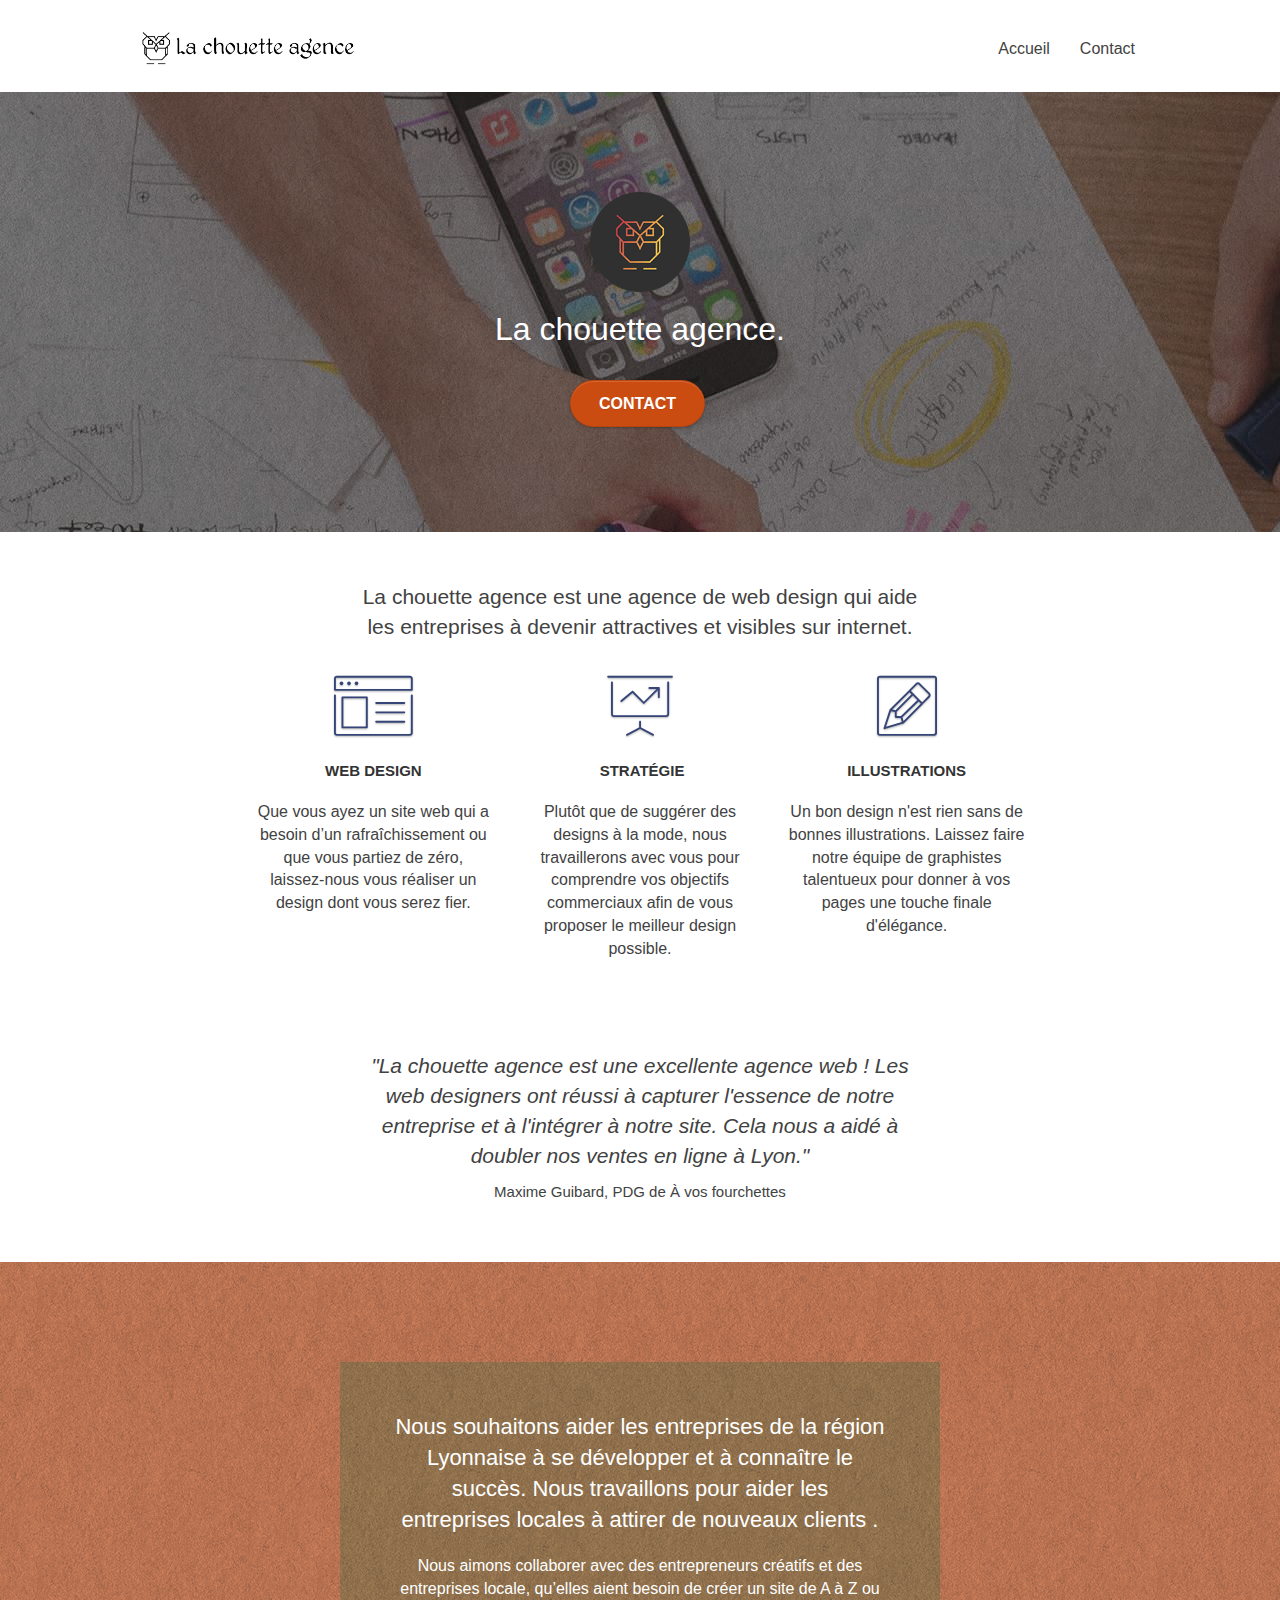
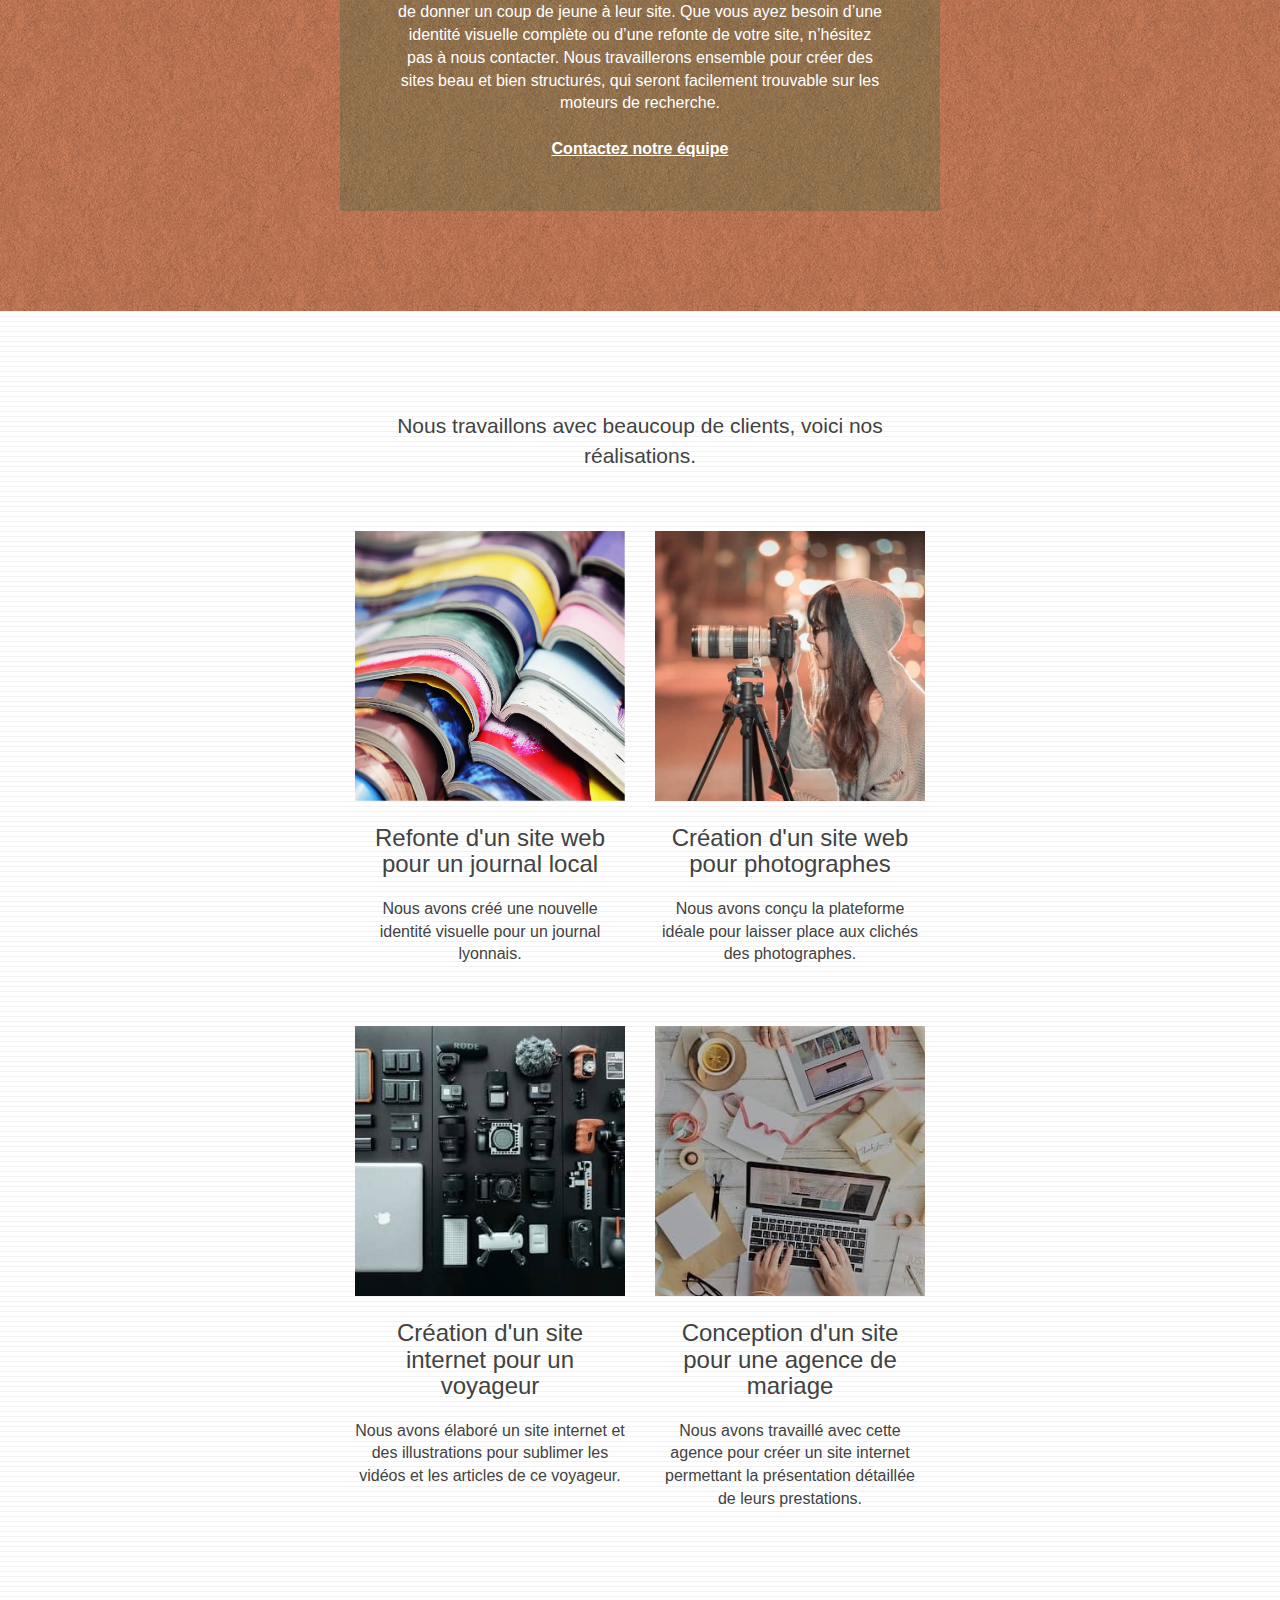
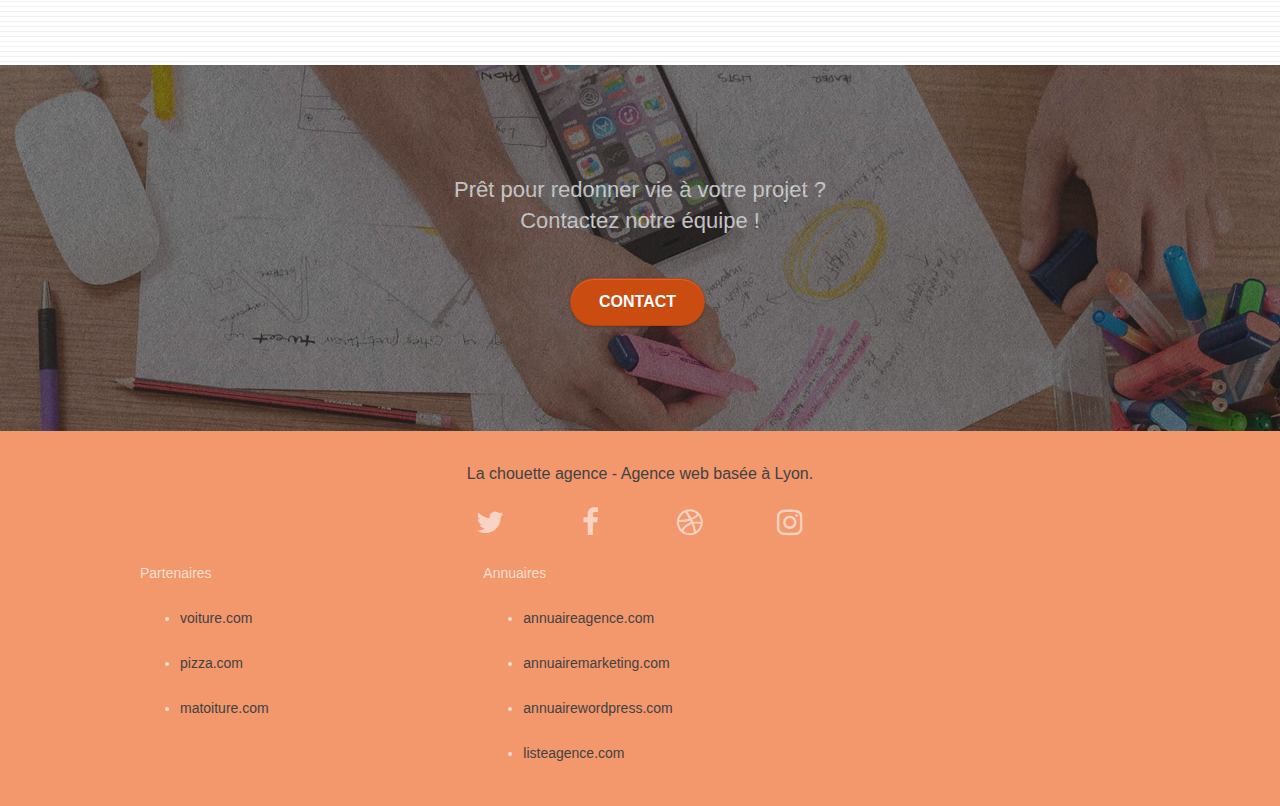
<file: index.html>
<!doctype html>
<html lang="fr">
<head>
    <meta charset="utf-8">
    <meta name="description" content="La chouette agence aide votre entreprise à devenir visible et attractive sur le Web">
	<meta name="robots" content="index, follow">
    <meta name="viewport" content="width=device-width, initial-scale=1.0, viewport-fit=cover">
    <link rel="shortcut icon" type="image/png" href="favicon.jpg">
    
	<link rel="stylesheet" type="text/css" href="./css/bootstrap.css">
	<link rel="stylesheet" type="text/css" href="style.css">
	<link rel="stylesheet" type="text/css" href="./css/font-awesome.css">
	<link rel="stylesheet" type="text/css" href="./css/et-line.css">
	
    
	<script src="./js/jquery-2.1.0.js"></script>
	<script src="./js/bootstrap.js"></script>
	<script src="./js/blocs.js" defer></script>
	<script src="./js/jquery.touchSwipe.js" defer></script>
	<script src="./js/gmaps.js" defer></script>

    <title>La chouette agence - Design web à Lyon</title>

    
<!-- Analytics -->

<!-- Global site tag (gtag.js) - Google Analytics -->
<script async src="https://www.googletagmanager.com/gtag/js?id=G-V321NCG3YS"></script>
<script>
  window.dataLayer = window.dataLayer || [];
  function gtag(){dataLayer.push(arguments);}
  gtag('js', new Date());

  gtag('config', 'G-V321NCG3YS');
</script> 

<!-- Analytics END -->
    
</head>
<body>
<!-- Principal conteneur -->
<div class="page-container">
    
<!-- bloc-0 -->
<div class="bloc bgc-white l-bloc " id="bloc-0">
	<div class="container bloc-sm">

		<nav class="navbar row">
			<div class="navbar-header">
				<a class="navbar-brand" href="index.html"><img src="img/la-chouette-agence.png" alt="Logo et bannière de la chouette agence" height="40" /></a>
				<button id="nav-toggle" type="button" class="ui-navbar-toggle navbar-toggle" data-toggle="collapse" data-target=".navbar-1">
					<span class="sr-only">Toggle navigation</span><span class="icon-bar"></span><span class="icon-bar"></span><span class="icon-bar"></span>
				</button>
			</div>
			<div class="collapse navbar-collapse navbar-1 special-dropdown-nav">
				<ul class="site-navigation nav navbar-nav">
					<li>
						<a href="index.html">Accueil</a>
					</li>
					<li>
						<a href="page2.html">Contact</a>
					</li>
				</ul>
			</div>
		</nav>
	</div>
</div>
<!-- bloc-0 END -->

<!-- bloc-1-presentation -->
<div class="bloc bgc-dark-slate-blue bg-banniere d-bloc bg-t-edge bloc-bg-texture texture-paper b-parallax" id="bloc-1-hero">
	<div class="container bloc-lg">
		<div class="row tight-width-whitespace">
			<div class="col-sm-12">
				<img src="img/logo.png" class="center-block image-resize-mode" width="100" alt="Logo de la chouette agence" />
				<h1 class="text-center hero-bloc-text tc-white ">
					La chouette agence.
				</h1>
				<div class="text-center">
					<a href="page2.html" class="btn btn-lg btn-clean btn-rd cta-hero btn-atomic-tangerine" id="cta-hero">Contact</a>
				</div>
			</div>
		</div>
	</div>
</div>
<!-- bloc-1-presentation END -->

<!-- bloc-2-services -->
<div class="bloc bgc-white l-bloc" id="bloc-2-services">
	<div class="container bloc-md">
		<div class="row">
			<div class="col-sm-12 text-center">
				<p class="bigger-text">La chouette agence est une agence de web design qui aide les entreprises à devenir attractives et visibles sur internet.</p>
			</div>
		</div>
		<div class="row voffset-lg med-width-whitespace">
			<div class="col-sm-4">
				<div class="text-center">
					<span class="et-icon-browser sm-shadow icon-dark-slate-blue icons icon-lg"></span>
				</div>
				<h2 class="mg-md text-center restructured-title">
					Web design
				</h2>
				<p class="text-center ">
					Que vous ayez un site web qui a besoin d&rsquo;un rafraîchissement ou que vous partiez de zéro, laissez-nous vous réaliser un design dont vous serez fier.
				</p>
			</div>
			<div class="col-sm-4">
				<div class="text-center">
					<span class="et-icon-presentation sm-shadow icon-dark-slate-blue icons icon-lg"></span>
				</div>
				<h2 class="mg-md text-center restructured-title">
					&nbsp;Stratégie
				</h2>
				<p class="text-center ">
					Plutôt que de suggérer des designs à la mode, nous travaillerons avec vous pour comprendre vos objectifs commerciaux afin de vous proposer le meilleur design possible.<br>
				</p>
			</div>
			<div class="col-sm-4">
				<div class="text-center">
					<span class="et-icon-edit sm-shadow icon-dark-slate-blue icons icon-lg"></span>
				</div>
				<h2 class="mg-md text-center restructured-title">
					Illustrations
				</h2>
				<p class="text-center ">
					Un bon design n'est rien sans de bonnes illustrations. Laissez faire notre équipe de graphistes talentueux pour donner à vos pages une touche finale d'élégance.
				</p>
			</div>
		</div>
		<div class="row voffset-lg voffset">
			<div class="col-xs-12 col-md-8 col-md-offset-2 text-center">
				<p class="bigger-text italic">"La chouette agence est une excellente agence web ! Les web designers ont réussi à capturer l'essence de notre entreprise et à l'intégrer à notre site. Cela nous a aidé à doubler nos ventes en ligne à Lyon."</p>
				<p class="smaller-text">Maxime Guibard, PDG de À vos fourchettes</p>
			</div>
		</div>
	</div>
</div>
<!-- bloc-2-services END -->

<!-- bloc-3-what-i-do -->
<div class="bloc tc-white bgc-atomic-tangerine bg-presentation d-bloc bloc-bg-texture texture-paper b-parallax" id="bloc-3-what-i-do">
	<div class="container bloc-lg">
		<div class="row tight-width-whitespace black-background">
			<div class="col-sm-12">
				<h2 class="mg-md text-center tc-white">
					Nous souhaitons aider les entreprises de la région Lyonnaise à se développer et à connaître le succès. Nous travaillons pour aider les entreprises locales à attirer de nouveaux clients .<br>
				</h2>
				<p class="text-center white">
					Nous aimons collaborer avec des entrepreneurs créatifs et des entreprises locale, qu’elles aient besoin de créer un site de A à Z ou de donner un coup de jeune à leur site. Que vous ayez besoin d’une identité visuelle complète ou d’une refonte de votre site, n’hésitez pas à nous contacter. Nous travaillerons ensemble pour créer des sites beau et bien structurés, qui seront facilement trouvable sur les moteurs de recherche. <br><br><a class="ltc-white bold-link" href="page2.html">Contactez notre équipe</a><br>
				</p>
			</div>
		</div>
	</div>
</div>
<!-- bloc-3-what-i-do END -->

<!-- bloc-4-portfolio -->
<div class="bloc bgc-white bg-lines-h2-bg bg-repeat l-bloc" id="bloc-4-portfolio">
	<div class="container bloc-lg">
		<div class="row">
			<div class="col-sm-12 text-center">
				<p class="bigger-text">Nous travaillons avec beaucoup de clients, voici nos réalisations.</p>
			</div>
		</div>
		<div class="row tight-width-whitespace portfolio-row">
			<div class="col-sm-6">
				<a href="#" data-lightbox="img/1.jpg" data-gallery-id="gallery-1" data-caption="Refonte d'un site web pour un journal local" data-frame="snapshot-lb"><img src="img/1.jpg" alt="illustration d'un site web journal" class="img-responsive portfolio-thumb" /></a>
				<h3 class="mg-md text-center">
					Refonte d'un site web pour un journal local
				</h3>
				<p class="text-center">
					Nous avons créé une nouvelle identité visuelle pour un journal lyonnais.
				</p>
			</div>
			<div class="col-sm-6">
				<a href="#" data-lightbox="img/2.jpg" data-gallery-id="gallery-1" data-caption="Création d'un site web pour photographes" data-frame="snapshot-lb"><img src="img/2.jpg" class="img-responsive portfolio-thumb" alt="illustration d'un site web pour photographes" /></a>
				<h3 class="mg-md text-center">
					Création d'un site web pour photographes
				</h3>
				<p class="text-center">
					Nous avons conçu la plateforme idéale pour laisser place aux clichés des photographes.
				</p>
			</div>
		</div>
		<div class="row tight-width-whitespace portfolio-row">
			<div class="col-sm-6">
				<a href="#" data-lightbox="img/3.jpg" data-gallery-id="gallery-1" data-caption="Création d'un site internet pour un voyageur" data-frame="snapshot-lb"><img src="img/3.jpg" class="img-responsive portfolio-thumb" alt="illustration d'un site web pour voyageur"/></a>
				<h3 class="mg-md text-center">
					Création d'un site internet pour un voyageur
				</h3>
				<p class="text-center">
					Nous avons élaboré un site internet et des illustrations pour sublimer les vidéos et les articles de ce voyageur.
				</p>
			</div>
			<div class="col-sm-6">
				<a href="#" data-lightbox="img/4.jpg" data-gallery-id="gallery-1" data-caption="Conception d'un site pour une agence de mariage" data-frame="snapshot-lb"><img src="img/4.jpg" class="img-responsive portfolio-thumb" alt="illustration d'un site web pour agence de mariage" /></a>
				<h3 class="mg-md text-center">
					Conception d'un site pour une agence de mariage
				</h3>
				<p class="text-center">
					Nous avons travaillé avec cette agence pour créer un site internet permettant la présentation détaillée de leurs prestations.
				</p>
			</div>
		</div>
	</div>
</div>
<!-- bloc-4-portfolio END -->

<!-- bloc-5-cta -->
<div class="bloc bgc-dark-slate-blue bg-banniere d-bloc bloc-bg-texture texture-paper" id="bloc-5-cta">
	<div class="container bloc-lg">
		<div class="row">
			<h2 class="mg-md text-center tc-white">
				Prêt pour redonner vie à votre projet ?<br>Contactez notre équipe !
			</h2>
			<div class="col-sm-12 text-center">
				<a href="page2.html" class="btn btn-atomic-tangerine btn-clean btn-rd btn-lg cta-hero">Contact</a>
			</div>
		</div>
	</div>
</div>
<!-- bloc-5-cta END -->

<!-- Footer - bloc-8 -->
<div class="bloc bgc-atomic-tangerine d-bloc" id="bloc-8">
	<div class="container bloc-sm">
		<div class="row">
			<div class="col-sm-12 higher-line-height ">
				<p class="text-center dark">
					La chouette agence - Agence web basée à Lyon.<br>
				</p>
				<div class="row row-no-gutters social">
					<div class="col-sm-3">
						<div class="text-center">
							<a class="social" href="index.html"><span class="fa fa-twitter icon-md"></span></a>
						</div>
					</div>
					<div class="col-sm-3">
						<div class="text-center">
							<a class="social" href="index.html"><span class="fa fa-facebook icon-md"></span></a>
						</div>
					</div>
					<div class="col-sm-3">
						<div class="text-center">
							<a class="social" href="index.html"><span class="fa fa-dribbble icon-md"></span></a>
						</div>
					</div>
					<div class="col-sm-3">
						<div class="text-center">
							<a class="social" href="index.html"><span class="fa fa-instagram icon-md"></span></a>
						</div>
					</div>
				</div>
				<div class="row">
					<div class="col-sm-4">
						Partenaires
							<ul>
								<li><a href="voiture.com">voiture.com</a></li>
								<li><a href="pizza.com">pizza.com</a></li>
								<li><a href="matoiture.com">matoiture.com</a></li>
							</ul>		
					</div>
					<div class="col-sm-4">
						Annuaires
						<ul>
							<li><a href="annuaireagence.com">annuaireagence.com</a></li>
							<li><a href="annuairemarketing.com">annuairemarketing.com</a></li>
							<li><a href="annuairewordpress.com">annuairewordpress.com</a></li>
							<li><a href="listeagence.com">listeagence.com</a></li>
						</ul>
					</div>
				</div>
			</div>
		</div>
	</div>
</div>
<!-- Footer - bloc-8 END -->

</div>
<!-- Principal conteneur END -->
    

</body>
</html>
</file>
<file: style.css>
body {
    margin: 0;
    padding: 0;
    background: #FFF;
    overflow-x: hidden;
    -webkit-font-smoothing: antialiased;
    -moz-osx-font-smoothing: grayscale;
}

a,
button {
    transition: all .3s ease-in-out;
    outline: none!important;
}

a:hover {
    text-decoration: none;
    cursor: pointer;
}

#page-loading-blocs-notifaction {
    position: fixed;
    top: 0;
    bottom: 0;
    width: 100%;
    z-index: 100000;
    background: #FFFFFF url("img/pageload-spinner.gif") no-repeat center center;
}

.bloc {
    width: 100%;
    clear: both;
    background: 50% 50% no-repeat;
    padding: 0 50px;
    -webkit-background-size: cover;
    -moz-background-size: cover;
    -o-background-size: cover;
    background-size: cover;
    position: relative;
}

.bloc .container {
    padding-left: 0;
    padding-right: 0;
}

.bloc-lg {
    padding: 100px 50px;
}

.bloc-md {
    padding: 50px;
}

.bloc-sm {
    padding: 20px 50px;
}

.bg-center,
.bg-l-edge,
.bg-r-edge,
.bg-t-edge,
.bg-b-edge,
.bg-tl-edge,
.bg-bl-edge,
.bg-tr-edge,
.bg-br-edge,
.bg-repeat {
    -webkit-background-size: auto!important;
    -moz-background-size: auto!important;
    -o-background-size: auto!important;
    background-size: auto!important;
}

.bg-repeat {
    background: repeat;
}

.bg-t-edge {
    background: top no-repeat;
}

.bloc-bg-texture::before {
    content: "";
    background-size: 2px 2px;
    position: absolute;
    top: 0;
    bottom: 0;
    left: 0;
    right: 0;
}

.texture-paper::before {
    background: url("img/texture-paper.png");
    background-size: 280px 280px;
}

.b-parallax {
    background-attachment: fixed;
}

.d-bloc {
    color: rgba(255, 255, 255, .7);
}

.d-bloc button:hover {
    color: rgba(255, 255, 255, .9);
}

.d-bloc .icon-round,
.d-bloc .icon-square,
.d-bloc .icon-rounded,
.d-bloc .icon-semi-rounded-a,
.d-bloc .icon-semi-rounded-b {
    border-color: rgba(255, 255, 255, .9);
}

.d-bloc .divider-h span {
    border-color: rgba(255, 255, 255, .2);
}

.d-bloc .a-btn,
.d-bloc .navbar a,
.d-bloc .navbar-brand,
.d-bloc a .icon-sm,
.d-bloc a .icon-md,
.d-bloc a .icon-lg,
.d-bloc a .icon-xl,
.d-bloc h1 a,
.d-bloc h2 a,
.d-bloc h3 a,
.d-bloc h4 a,
.d-bloc h5 a,
.d-bloc h6 a,
.d-bloc p a {
    color: rgba(255, 255, 255, .6);
}

.d-bloc .a-btn:hover,
.d-bloc .navbar a:hover,
.d-bloc .navbar-brand:hover,
.d-bloc a:hover .icon-sm,
.d-bloc a:hover .icon-md,
.d-bloc a:hover .icon-lg,
.d-bloc a:hover .icon-xl,
.d-bloc h1 a:hover,
.d-bloc h2 a:hover,
.d-bloc h3 a:hover,
.d-bloc h4 a:hover,
.d-bloc h5 a:hover,
.d-bloc h6 a:hover,
.d-bloc p a:hover {
    color: rgba(255, 255, 255, 1);
}

.d-bloc .navbar-toggle .icon-bar {
    background: rgba(255, 255, 255, 1);
}

.d-bloc .btn-wire,
.d-bloc .btn-wire:hover {
    color: rgba(255, 255, 255, 1);
    border-color: rgba(255, 255, 255, 1);
}

.d-bloc .panel {
    color: rgba(0, 0, 0, .5);
}

.d-bloc .panel button:hover {
    color: rgba(0, 0, 0, .7);
}

.d-bloc .panel icon {
    border-color: rgba(0, 0, 0, .7);
}

.d-bloc .panel .divider-h span {
    border-color: rgba(0, 0, 0, .1);
}

.d-bloc .panel .a-btn {
    color: rgba(0, 0, 0, .6);
}

.d-bloc .panel .a-btn:hover {
    color: rgba(0, 0, 0, 1);
}

.d-bloc .panel .btn-wire,
.d-bloc .panel .btn-wire:hover {
    color: rgba(0, 0, 0, .7);
    border-color: rgba(0, 0, 0, .3);
}

.d-bloc .panel,
.l-bloc {
    color: rgba(0, 0, 0, .5);
}

.d-bloc .panel button:hover,
.l-bloc button:hover {
    color: rgba(0, 0, 0, .7);
}

.l-bloc .icon-round,
.l-bloc .icon-square,
.l-bloc .icon-rounded,
.l-bloc .icon-semi-rounded-a,
.l-bloc .icon-semi-rounded-b {
    border-color: rgba(0, 0, 0, .7);
}

.d-bloc .panel .divider-h span,
.l-bloc .divider-h span {
    border-color: rgba(0, 0, 0, .1);
}

.d-bloc .panel .a-btn,
.l-bloc .a-btn,
.l-bloc .navbar a,
.l-bloc .navbar-brand,
.l-bloc a .icon-sm,
.l-bloc a .icon-md,
.l-bloc a .icon-lg,
.l-bloc a .icon-xl,
.l-bloc h1 a,
.l-bloc h2 a,
.l-bloc h3 a,
.l-bloc h4 a,
.l-bloc h5 a,
.l-bloc h6 a,
.l-bloc p a {
    color: rgba(0, 0, 0, .6);
}

.d-bloc .panel .a-btn:hover,
.l-bloc .a-btn:hover,
.l-bloc .navbar a:hover,
.l-bloc .navbar-brand:hover,
.l-bloc a:hover .icon-sm,
.l-bloc a:hover .icon-md,
.l-bloc a:hover .icon-lg,
.l-bloc a:hover .icon-xl,
.l-bloc h1 a:hover,
.l-bloc h2 a:hover,
.l-bloc h3 a:hover,
.l-bloc h4 a:hover,
.l-bloc h5 a:hover,
.l-bloc h6 a:hover,
.l-bloc p a:hover {
    color: rgba(0, 0, 0, 1);
}

.l-bloc .navbar-toggle .icon-bar {
    color: rgba(0, 0, 0, .6);
}

.d-bloc .panel .btn-wire,
.d-bloc .panel .btn-wire:hover,
.l-bloc .btn-wire,
.l-bloc .btn-wire:hover {
    color: rgba(0, 0, 0, .7);
    border-color: rgba(0, 0, 0, .3);
}

.voffset {
    margin-top: 30px;
}

.voffset-lg {
    margin-top: 80px;
}

.row-no-gutters {
    margin-right: 0;
    margin-left: 0;
}

.row.row-no-gutters > [class^="col-"],
.row.row-no-gutters > [class*=" col-"] {
    padding-right: 0;
    padding-left: 0;
}

#bloc-1-hero h1 {
    font-size: 32px;
}

.navbar {
    margin-bottom: 0;
    z-index: 1;
}

.navbar-brand {
    height: auto;
    padding: 3px 15px;
    font-size: 25px;
    font-weight: normal;
    font-weight: 600;
    line-height: 44px;
}

.navbar-brand img {
    max-height: 200px;
    margin: 0 5px 0 0;
    display: inline;
}

.navbar-brand img[src$=svg] {
    min-width: 100px;
}

.nav-center .navbar-brand img {
    margin: 0;
}

.navbar .nav {
    padding-top: 2px;
    margin-right: -16px;
    float: right;
    z-index: 1;
}

.nav > li {
    float: left;
    margin-top: 4px;
    font-size: 16px;
}

.navbar-nav .open .dropdown-menu > li > a {
    text-align: inherit;
}

.nav > li a:hover,
.nav > li a:focus {
    background: transparent;
}

.navbar-toggle {
    margin: 10px 10px 0 0;
    border: 0px;
}

.navbar-toggle:hover {
    background: transparent!important;
}

.navbar-toggle .icon-bar {
    background-color: rgba(0, 0, 0, .5);
    width: 26px;
}

.nav-invert .navbar .nav {
    float: left;
}

.nav-invert .navbar-header,
.nav-invert .navbar-brand {
    float: right;
    position: relative;
    z-index: 2;
}

@media (min-width: 768px) {
    .site-navigation {
        position: absolute;
        top: 50%;
        right: 20px;
        transform: translate(0, -50%);
        -webkit-transform: translateY(-50%);
    }
    .nav > li .dropdown-menu a,
    .nav > li .dropdown-menu a:hover {
        color: #484848;
    }
    .nav-invert .site-navigation {
        left: 0;
        right: 0;
    }
    .nav-center {
        text-align: center;
    }
    .nav-center .navbar-header {
        width: 100%;
    }
    .nav-center .navbar-header,
    .nav-center .navbar-brand,
    .nav-center .nav > li {
        float: none;
        display: inline-block;
    }
    .nav-center .site-navigation {
        position: relative;
        width: 100%;
        right: 0;
        margin-right: 0px;
        margin-top: 20px;
    }
    .nav-center.mini-nav .navbar-toggle {
        float: none;
        margin: 10px auto 0;
    }
}

.nav > li > .dropdown a {
    background: none!important;
    display: block;
    padding: 14px 15px;
}

nav .caret {
    margin: 0 5px;
}

.dropdown-menu .dropdown-menu {
    top: -8px;
    left: 100%;
}

.dropdown-menu .dropmenu-flow-right {
    top: 100%;
    left: 0;
    margin-left: -1px;
    border-top-left-radius: 0;
    border-top-right-radius: 0;
}

.dropdown-menu .dropdown span {
    border: 4px solid black;
    border-top-color: transparent;
    border-right-color: transparent;
    border-bottom-color: transparent;
    margin: 6px -5px 0 0!important;
    float: right;
}

.mg-md {
    margin-top: 10px;
    margin-bottom: 20px;
}

.mg-lg {
    margin-top: 10px;
    margin-bottom: 40px;
}

.btn {
    margin: 0 5px 5px 0;
}

.btn.pull-right {
    margin: 0 0 5px 5px;
}

.btn-d,
.btn-d:hover,
.btn-d:focus {
    color: #FFF;
    background: rgba(0, 0, 0, .3);
}

button {
    outline: none!important;
}

.btn-rd {
    border-radius: 40px;
}

.btn-clean {
    border: 1px solid rgba(0, 0, 0, .08);
    border-bottom-color: rgba(0, 0, 0, .1);
    text-shadow: 0 1px 0 rgba(0, 0, 1, .1);
    box-shadow: 0 1px 3px rgba(0, 0, 1, .25), inset 0 1px 0 0 rgba(255, 255, 255, .15);
}

.icon-md {
    font-size: 30px!important;
}

.icon-lg {
    font-size: 60px!important;
}

.sm-shadow {
    text-shadow: 0 1px 2px rgba(0, 0, 0, .3);
}

.panel-sq,
.panel-sq .panel-heading,
.panel-sq .panel-footer {
    border-radius: 0;
}

.panel-rd {
    border-radius: 30px;
}

.panel-rd .panel-heading {
    border-radius: 29px 29px 0 0;
}

.panel-rd .panel-footer {
    border-radius: 0 0 29px 29px;
}

.form-group {
    margin: 15px 0 15px 0;
}

.form-control {
    border-color: rgba(0, 0, 0, .1);
    box-shadow: none;
}

.scrollToTop {
    width: 40px;
    height: 40px;
    position: fixed;
    bottom: 20px;
    right: 20px;
    opacity: 0;
    z-index: 500;
    transition: all .3s ease-in-out;
}

.scrollToTop span {
    margin-top: 6px;
}

.showScrollTop {
    font-size: 14px;
    opacity: 1;
}

a[data-lightbox] {
    position: relative;
    display: block;
    text-align: center;
}

a[data-lightbox]:hover::before {
    content: "+";
    font-family: "HelveticaNeue-Light", "Helvetica Neue Light", "Helvetica Neue", Helvetica, Arial;
    font-size: 32px;
    width: 50px;
    height: 50px;
    margin-left: -25px;
    border-radius: 50%;
    background: rgba(0, 0, 0, .6);
    color: #FFF;
    font-weight: 100;
    z-index: 1;
    position: absolute;
    top: 50%;
    transform: translateY(-50%);
    -webkit-transform: translateY(-50%);
}

a[data-lightbox]:hover img {
    opacity: 0.6;
    -webkit-animation-fill-mode: none;
    animation-fill-mode: none;
}

#lightbox-modal {
    display: flex;
    align-items: center;
}

#lightbox-modal .modal-dialog {
    width: 90%;
    max-width: 900px;
    margin: 0 auto 0;
}

#lightbox-modal .modal-dialog img {
    max-height: 90vh;
    margin: 0 auto;
}

.lightbox-caption {
    padding: 20px;
    color: #FFF;
    background: rgba(0, 0, 0, .5);
    position: absolute;
    left: 15px;
    right: 15px;
    bottom: 5px;
}

.close-lightbox {
    color: #FFF;
    font-size: 30px;
    position: absolute;
    top: 20px;
    right: 20px;
    z-index: 20;
    background: rgba(0, 0, 0, .5);
    border: none;
    line-height: 30px;
    padding: 0 9px 5px;
    opacity: 0.3;
}

.close-lightbox:hover,
.next-lightbox:hover,
.prev-lightbox:hover {
    opacity: 1.0;
    color: #FFF;
}

.next-lightbox,
.prev-lightbox {
    font-size: 20px;
    color: rgba(255, 255, 255, .9);
    background: rgba(0, 0, 0, .5);
    transition: all .2s ease-in-out;
    position: absolute;
    top: 45%;
    z-index: 1;
    opacity: 0.4;
}

.next-lightbox {
    padding: 6px 8px 1px 13px;
    right: 25px;
}

.prev-lightbox {
    padding: 6px 13px 1px 10px;
    left: 25px;
}

.snapshot-lb .modal-body {
    padding-bottom: 45px;
}

.snapshot-lb .lightbox-caption {
    padding: 0;
    color: rgba(0, 0, 0, .5);
    background: none;
}

h1,
h2,
h3,
h4,
h5,
h6,
p,
label,
.btn,
a {
    font-family: "helvetica";
    font-weight: 400;
    color: #424242!important;
}

.container {
    max-width: 1000px;
}

.hero-bloc-text {
    font-size: 38px;
}

.hero-bloc-text-sub {
    font-size: 36px;
}

.statement-bloc-text {
    line-height: 26px;
    font-style: italic;
    font-size: 20px;
    text-align: center;
    font-weight: lighter;
    max-width: 520px;
    margin: auto auto auto auto;
}

p {
    font-size: 16px;
}

.bigger-text {
    width: 100%;
    max-width: 560px;
    display: inline-block;
    font-size: 21px;
    font-weight: 400;
}

.smaller-text {
    font-size: 15px;
}

.italic {
    font-style: italic;
}

.tight-width-whitespace {
    max-width: 600px;
    margin: auto auto auto auto;
}

.h1 {
    font-size: 20px;
    font-family: "Open Sans";
}

.cta-hero {
    margin-top: 22px;
    color: #FFFFFF!important;
    text-transform: uppercase;
    padding: 12px 28px 12px 28px;
    font-size: 16px;
    font-weight: 700;
}

.social {
    max-width: 400px;
    margin: auto auto auto auto;
}

h2 {
    font-size: 22px;
    line-height: 1.4em;
}

.restructured-title {
    font-size: 15px;
    text-transform: uppercase;
    font-weight: 700;
    color: #333333!important;
}

.med-width-whitespace {
    max-width: 800px;
    margin: auto auto auto auto;
    box-shadow: 0px 0px 0px #000000;
}

h1 {
    color: #333333!important;
}

h4 {
    color: #333333!important;
}

.icons {
    margin-bottom: 14px;
    margin-top: 24px;
}

.white {
    color: #FFFFFF!important;
}

.dark {
    color: #424242;
}

.portfolio-thumb {
    margin-bottom: 24px;
}

.portfolio-row {
    margin-bottom: 44px;
    margin-top: 50px;
}

.avatar {
    box-shadow: 0px 4px 9px rgba(0, 0, 0, 0.3);
}

.black-background {
    background-color: rgba(165, 147, 99, 0.7);
    padding: 40px 40px 40px 40px;
}

.bold-link {
    font-weight: 900;
    text-decoration: underline!important;
}

.bgc-white {
    background-color: #FFFFFF;
}

.bgc-dark-slate-blue {
    background-color: #364577;
}

.bgc-atomic-tangerine {
    background-color: #F3976C;
}

.tc-white {
    color: #FFFFFF!important;
}

.btn-atomic-tangerine {
    background: #CB4C11;
    color: #FFFFFF!important;
}

.btn-atomic-tangerine:hover {
    background: #c27956!important;
    color: #FFFFFF!important;
}

.ltc-white {
    color: #FFFFFF!important;
}

.ltc-white:hover {
    color: #cccccc!important;
}

.ltc-atomic-tangerine {
    color: #F3976C!important;
}

.ltc-atomic-tangerine:hover {
    color: #c27956!important;
}

.icon-dark-slate-blue {
    color: #364577!important;
    border-color: #364577!important;
}

.bg-dots-bg {
    background-image: url("img/dots-bg.png");
}

.bg-lines-h2-bg {
    background-image: url("img/lines-h2-bg.png");
}

.bg-banniere {
    background-image: url("img/la-chouette-agence-banniere.jpg");
}

.bg-presentation {
    background-image: url("img/image-de-presentation.jpg");
}

/*----------------------------------------------------------------------Modification Footer-------------------------------------------------------------*/
.higher-line-height {
    line-height: 45px;
}
/*------------------------------------------------------------------------------------------------------------------------------------------------------*/
@media (max-width: 1024px) {
    .bloc {
        padding-left: 20px;
        padding-right: 20px;
    }
    .bloc.full-width-bloc,
    .bloc-tile-2.full-width-bloc .container,
    .bloc-tile-3.full-width-bloc .container,
    .bloc-tile-4.full-width-bloc .container {
        padding-left: 0;
        padding-right: 0;
    }
}

@media (max-width: 992px) and (min-width: 768px) {
    .navbar .nav {
        max-width: 80%
    }
    .nav-center.navbar .nav {
        max-width: 100%
    }
}

@media only screen and (min-device-width: 768px) and (max-device-width: 1024px) and (orientation: landscape) {
    .b-parallax {
        background-attachment: scroll;
    }
}

@media only screen and (min-device-width: 1024px) and (max-device-width: 1366px) and (-webkit-min-device-pixel-ratio: 1.5) {
    .b-parallax {
        background-attachment: scroll;
    }
}

@media (max-width: 991px) {
    .container {
        width: 100%;
    }
    .b-parallax {
        background-attachment: scroll;
    }
    .page-container,
    #hero-bloc {
        overflow-x: hidden;
        position: relative;
    }
    .bloc {
        padding-left: constant(safe-area-inset-left);
        padding-right: constant(safe-area-inset-right);
    }
    .bloc-group,
    .bloc-group .bloc {
        display: block;
        width: 100%;
    }
    .bloc-fill-screen .fill-bloc-top-edge,
    .bloc-fill-screen .fill-bloc-bottom-edge {
        padding: 0 20px;
        padding-left: constant(safe-area-inset-left);
        padding-right: constant(safe-area-inset-right);
    }
}

@media (max-width: 767px) {
    .page-container {
        overflow-x: hidden;
        position: relative;
    }
    h1,
    h2,
    h3,
    h4,
    h5,
    h6,
    p,
    #disqus_thread {
        padding-left: 10px!important;
        padding-right: 10px!important;
    }
    .b-parallax {
        background-attachment: scroll;
    }
    .navbar .nav {
        padding-top: 0;
        border-top: 1px solid rgba(0, 0, 0, .2);
        float: none!important;
    }
    .navbar.row {
        margin-left: 0;
        margin-right: 0;
    }
    .site-navigation {
        position: inherit;
        transform: none;
        -webkit-transform: none;
        -ms-transform: none;
    }
    .nav > li {
        margin-top: 0;
        border-bottom: 1px solid rgba(0, 0, 0, .1);
        background: rgba(0, 0, 0, .05);
        text-align: left;
        padding-left: 15px;
        width: 100%;
    }
    .nav > li:hover {
        background: rgba(0, 0, 0, .08);
    }
    .dropdown .dropdown a .caret {
        float: none;
        margin: 5px 0 0 10px!important;
        border: 4px solid black;
        border-bottom-color: transparent;
        border-right-color: transparent;
        border-left-color: transparent;
    }
    #hero-bloc .navbar .nav {
        background: rgba(0, 0, 0, .8);
    }
    #hero-bloc .navbar .nav a {
        color: rgba(255, 255, 255, .6);
    }
    .hero {
        padding: 50px 0;
    }
    .hero-nav {
        left: -1px;
        right: -1px;
    }
    .navbar-collapse {
        padding: 0;
        overflow-x: hidden;
        -webkit-box-shadow: none;
        box-shadow: none;
    }
    .navbar-brand img {
        max-height: 40px;
        width: auto;
    }
    .nav-invert .navbar-header {
        float: none;
        width: 100%;
    }
    .nav-invert .navbar-toggle {
        float: left;
        margin-left: 10px;
    }
    .bloc {
        padding-left: 0;
        padding-right: 0;
    }
    .bloc-xxl,
    .bloc-xl,
    .bloc-lg {
        padding: 40px 0;
    }
    .bloc-sm,
    .bloc-md {
        padding-left: 0;
        padding-right: 0;
    }
    .bloc-tile-2 .container,
    .bloc-tile-3 .container,
    .bloc-tile-4 .container,
    .bloc-fill-screen .fill-bloc-top-edge,
    .bloc-fill-screen .fill-bloc-bottom-edge {
        padding-left: 0;
        padding-right: 0;
    }
    .a-block {
        padding: 0 10px;
    }
    .btn-dwn {
        display: none;
    }
    .voffset {
        margin-top: 5px;
    }
    .voffset-md {
        margin-top: 20px;
    }
    .voffset-lg {
        margin-top: 30px;
    }
    form {
        padding: 5px;
    }
    .close-lightbox {
        display: inline-block;
    }
    .blocsapp-device-iphone5 {
        background-size: 216px 425px;
        padding-top: 60px;
        width: 216px;
        height: 425px;
    }
    .blocsapp-device-iphone5 img {
        width: 180px;
        height: 320px;
    }

    /*----------------------------------------------------------------------Modification Footer-------------------------------------------------------------*/
    .col-sm-4 {
        padding-left: 30px;
    }
    /*------------------------------------------------------------------------------------------------------------------------------------------------------*/

}

@media (max-width: 400px) {
    .bloc {
        padding-left: 0;
        padding-right: 0;
    }
}

@media (max-width: 767px) {
    .bloc-mob-center-text {
        text-align: center;
    }
}
</file>
<file: css/et-line.css>
@font-face {
    font-family: et-line;
    src: url(../fonts/et-line.eot);
    src: url(../fonts/et-line.eot?#iefix) format('embedded-opentype'), url(../fonts/et-line.woff) format('woff'), url(../fonts/et-line.ttf) format('truetype'), url(../fonts/et-line.svg#et-line) format('svg');
    font-weight: 400;
    font-style: normal
}

.et-icon-adjustments,
.et-icon-alarmclock,
.et-icon-anchor,
.et-icon-aperture,
.et-icon-attachment,
.et-icon-bargraph,
.et-icon-basket,
.et-icon-beaker,
.et-icon-bike,
.et-icon-book-open,
.et-icon-briefcase,
.et-icon-browser,
.et-icon-calendar,
.et-icon-camera,
.et-icon-caution,
.et-icon-chat,
.et-icon-circle-compass,
.et-icon-clipboard,
.et-icon-clock,
.et-icon-cloud,
.et-icon-compass,
.et-icon-desktop,
.et-icon-dial,
.et-icon-document,
.et-icon-documents,
.et-icon-download,
.et-icon-dribbble,
.et-icon-edit,
.et-icon-envelope,
.et-icon-expand,
.et-icon-facebook,
.et-icon-flag,
.et-icon-focus,
.et-icon-gears,
.et-icon-genius,
.et-icon-gift,
.et-icon-global,
.et-icon-globe,
.et-icon-googleplus,
.et-icon-grid,
.et-icon-happy,
.et-icon-hazardous,
.et-icon-heart,
.et-icon-hotairballoon,
.et-icon-hourglass,
.et-icon-key,
.et-icon-laptop,
.et-icon-layers,
.et-icon-lifesaver,
.et-icon-lightbulb,
.et-icon-linegraph,
.et-icon-linkedin,
.et-icon-lock,
.et-icon-magnifying-glass,
.et-icon-map,
.et-icon-map-pin,
.et-icon-megaphone,
.et-icon-mic,
.et-icon-mobile,
.et-icon-newspaper,
.et-icon-notebook,
.et-icon-paintbrush,
.et-icon-paperclip,
.et-icon-pencil,
.et-icon-phone,
.et-icon-picture,
.et-icon-pictures,
.et-icon-piechart,
.et-icon-presentation,
.et-icon-pricetags,
.et-icon-printer,
.et-icon-profile-female,
.et-icon-profile-male,
.et-icon-puzzle,
.et-icon-quote,
.et-icon-recycle,
.et-icon-refresh,
.et-icon-ribbon,
.et-icon-rss,
.et-icon-sad,
.et-icon-scissors,
.et-icon-scope,
.et-icon-search,
.et-icon-shield,
.et-icon-speedometer,
.et-icon-strategy,
.et-icon-streetsign,
.et-icon-tablet,
.et-icon-target,
.et-icon-telescope,
.et-icon-toolbox,
.et-icon-tools,
.et-icon-tools-2,
.et-icon-trophy,
.et-icon-tumblr,
.et-icon-twitter,
.et-icon-upload,
.et-icon-video,
.et-icon-wallet,
.et-icon-wine {
    font-family: et-line;
    font-style: normal;
    font-weight: 400;
    font-variant: normal;
    text-transform: none;
    line-height: 1;
    -webkit-font-smoothing: antialiased;
    -moz-osx-font-smoothing: grayscale;
    display: inline-block
}

.et-icon-mobile:before {
    content: "\e000"
}

.et-icon-laptop:before {
    content: "\e001"
}

.et-icon-desktop:before {
    content: "\e002"
}

.et-icon-tablet:before {
    content: "\e003"
}

.et-icon-phone:before {
    content: "\e004"
}

.et-icon-document:before {
    content: "\e005"
}

.et-icon-documents:before {
    content: "\e006"
}

.et-icon-search:before {
    content: "\e007"
}

.et-icon-clipboard:before {
    content: "\e008"
}

.et-icon-newspaper:before {
    content: "\e009"
}

.et-icon-notebook:before {
    content: "\e00a"
}

.et-icon-book-open:before {
    content: "\e00b"
}

.et-icon-browser:before {
    content: "\e00c"
}

.et-icon-calendar:before {
    content: "\e00d"
}

.et-icon-presentation:before {
    content: "\e00e"
}

.et-icon-picture:before {
    content: "\e00f"
}

.et-icon-pictures:before {
    content: "\e010"
}

.et-icon-video:before {
    content: "\e011"
}

.et-icon-camera:before {
    content: "\e012"
}

.et-icon-printer:before {
    content: "\e013"
}

.et-icon-toolbox:before {
    content: "\e014"
}

.et-icon-briefcase:before {
    content: "\e015"
}

.et-icon-wallet:before {
    content: "\e016"
}

.et-icon-gift:before {
    content: "\e017"
}

.et-icon-bargraph:before {
    content: "\e018"
}

.et-icon-grid:before {
    content: "\e019"
}

.et-icon-expand:before {
    content: "\e01a"
}

.et-icon-focus:before {
    content: "\e01b"
}

.et-icon-edit:before {
    content: "\e01c"
}

.et-icon-adjustments:before {
    content: "\e01d"
}

.et-icon-ribbon:before {
    content: "\e01e"
}

.et-icon-hourglass:before {
    content: "\e01f"
}

.et-icon-lock:before {
    content: "\e020"
}

.et-icon-megaphone:before {
    content: "\e021"
}

.et-icon-shield:before {
    content: "\e022"
}

.et-icon-trophy:before {
    content: "\e023"
}

.et-icon-flag:before {
    content: "\e024"
}

.et-icon-map:before {
    content: "\e025"
}

.et-icon-puzzle:before {
    content: "\e026"
}

.et-icon-basket:before {
    content: "\e027"
}

.et-icon-envelope:before {
    content: "\e028"
}

.et-icon-streetsign:before {
    content: "\e029"
}

.et-icon-telescope:before {
    content: "\e02a"
}

.et-icon-gears:before {
    content: "\e02b"
}

.et-icon-key:before {
    content: "\e02c"
}

.et-icon-paperclip:before {
    content: "\e02d"
}

.et-icon-attachment:before {
    content: "\e02e"
}

.et-icon-pricetags:before {
    content: "\e02f"
}

.et-icon-lightbulb:before {
    content: "\e030"
}

.et-icon-layers:before {
    content: "\e031"
}

.et-icon-pencil:before {
    content: "\e032"
}

.et-icon-tools:before {
    content: "\e033"
}

.et-icon-tools-2:before {
    content: "\e034"
}

.et-icon-scissors:before {
    content: "\e035"
}

.et-icon-paintbrush:before {
    content: "\e036"
}

.et-icon-magnifying-glass:before {
    content: "\e037"
}

.et-icon-circle-compass:before {
    content: "\e038"
}

.et-icon-linegraph:before {
    content: "\e039"
}

.et-icon-mic:before {
    content: "\e03a"
}

.et-icon-strategy:before {
    content: "\e03b"
}

.et-icon-beaker:before {
    content: "\e03c"
}

.et-icon-caution:before {
    content: "\e03d"
}

.et-icon-recycle:before {
    content: "\e03e"
}

.et-icon-anchor:before {
    content: "\e03f"
}

.et-icon-profile-male:before {
    content: "\e040"
}

.et-icon-profile-female:before {
    content: "\e041"
}

.et-icon-bike:before {
    content: "\e042"
}

.et-icon-wine:before {
    content: "\e043"
}

.et-icon-hotairballoon:before {
    content: "\e044"
}

.et-icon-globe:before {
    content: "\e045"
}

.et-icon-genius:before {
    content: "\e046"
}

.et-icon-map-pin:before {
    content: "\e047"
}

.et-icon-dial:before {
    content: "\e048"
}

.et-icon-chat:before {
    content: "\e049"
}

.et-icon-heart:before {
    content: "\e04a"
}

.et-icon-cloud:before {
    content: "\e04b"
}

.et-icon-upload:before {
    content: "\e04c"
}

.et-icon-download:before {
    content: "\e04d"
}

.et-icon-target:before {
    content: "\e04e"
}

.et-icon-hazardous:before {
    content: "\e04f"
}

.et-icon-piechart:before {
    content: "\e050"
}

.et-icon-speedometer:before {
    content: "\e051"
}

.et-icon-global:before {
    content: "\e052"
}

.et-icon-compass:before {
    content: "\e053"
}

.et-icon-lifesaver:before {
    content: "\e054"
}

.et-icon-clock:before {
    content: "\e055"
}

.et-icon-aperture:before {
    content: "\e056"
}

.et-icon-quote:before {
    content: "\e057"
}

.et-icon-scope:before {
    content: "\e058"
}

.et-icon-alarmclock:before {
    content: "\e059"
}

.et-icon-refresh:before {
    content: "\e05a"
}

.et-icon-happy:before {
    content: "\e05b"
}

.et-icon-sad:before {
    content: "\e05c"
}

.et-icon-facebook:before {
    content: "\e05d"
}

.et-icon-twitter:before {
    content: "\e05e"
}

.et-icon-googleplus:before {
    content: "\e05f"
}

.et-icon-rss:before {
    content: "\e060"
}

.et-icon-tumblr:before {
    content: "\e061"
}

.et-icon-linkedin:before {
    content: "\e062"
}

.et-icon-dribbble:before {
    content: "\e063"
}
</file>
